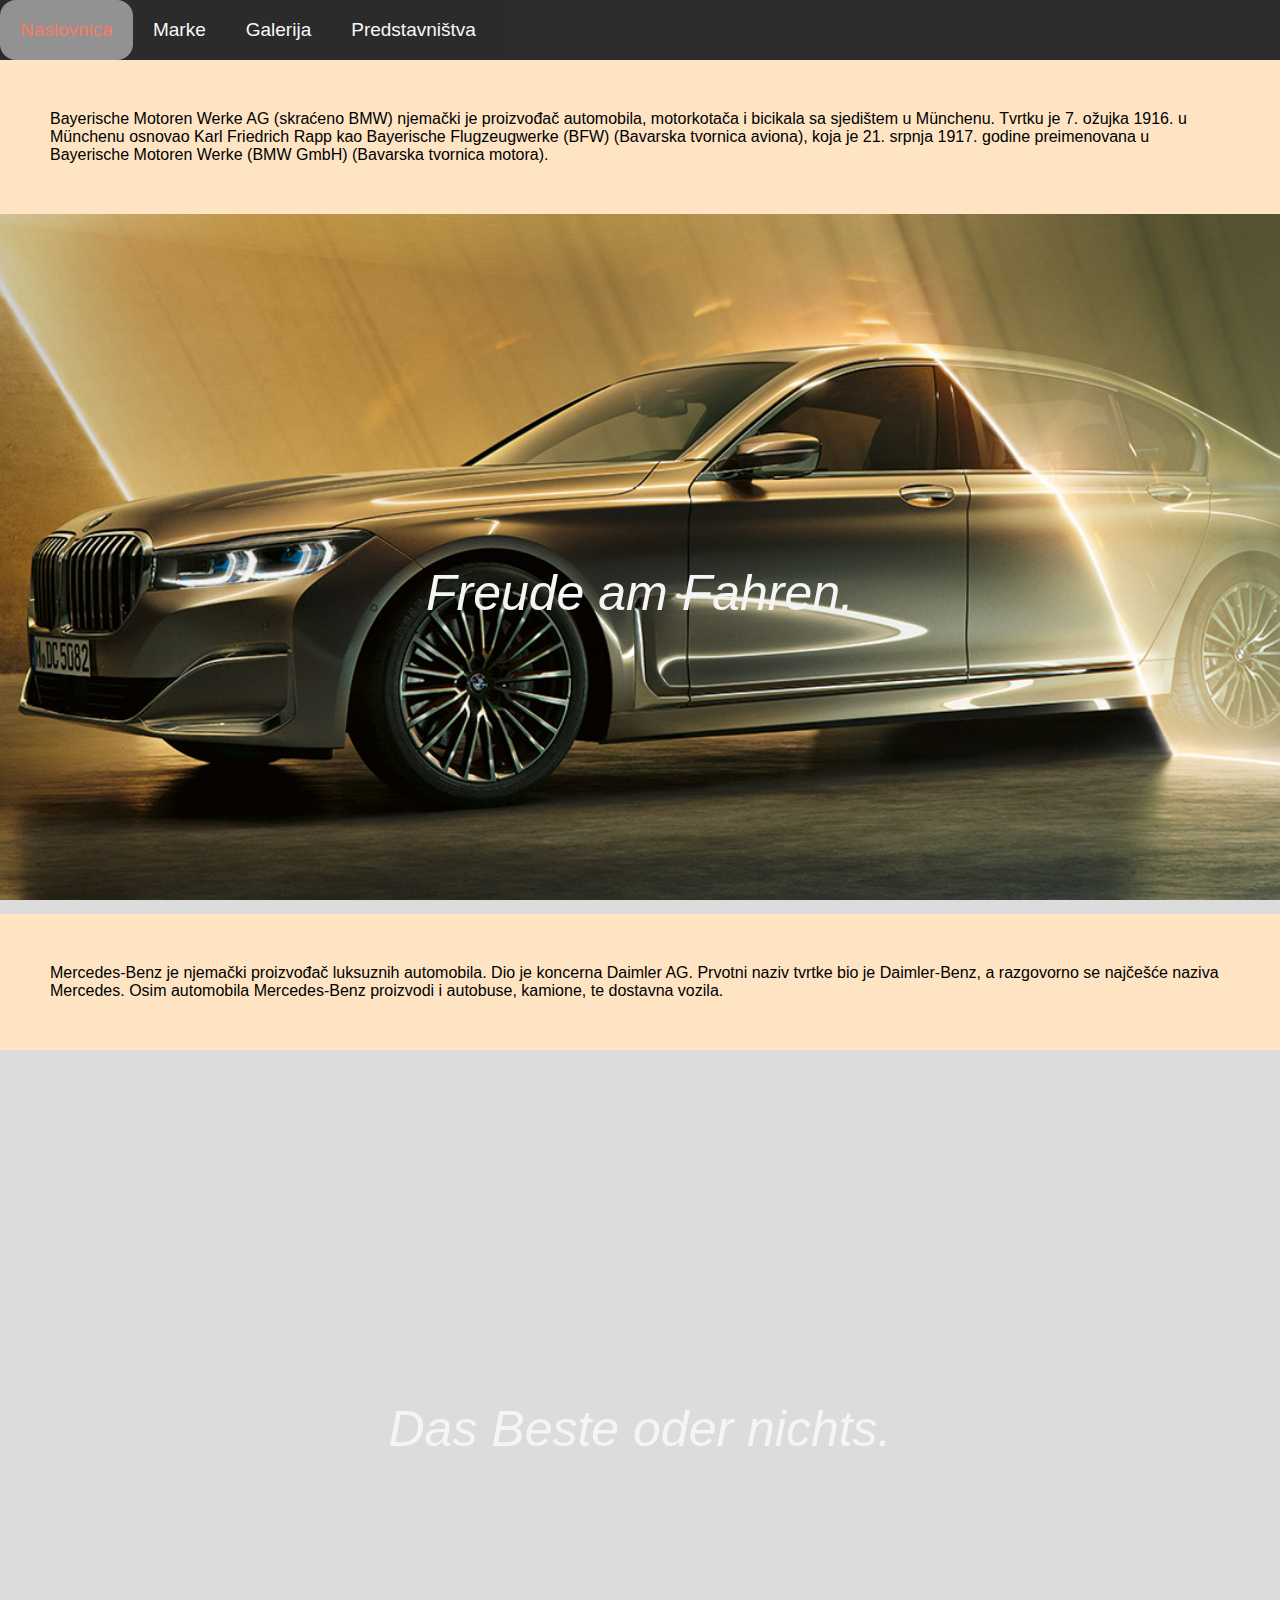
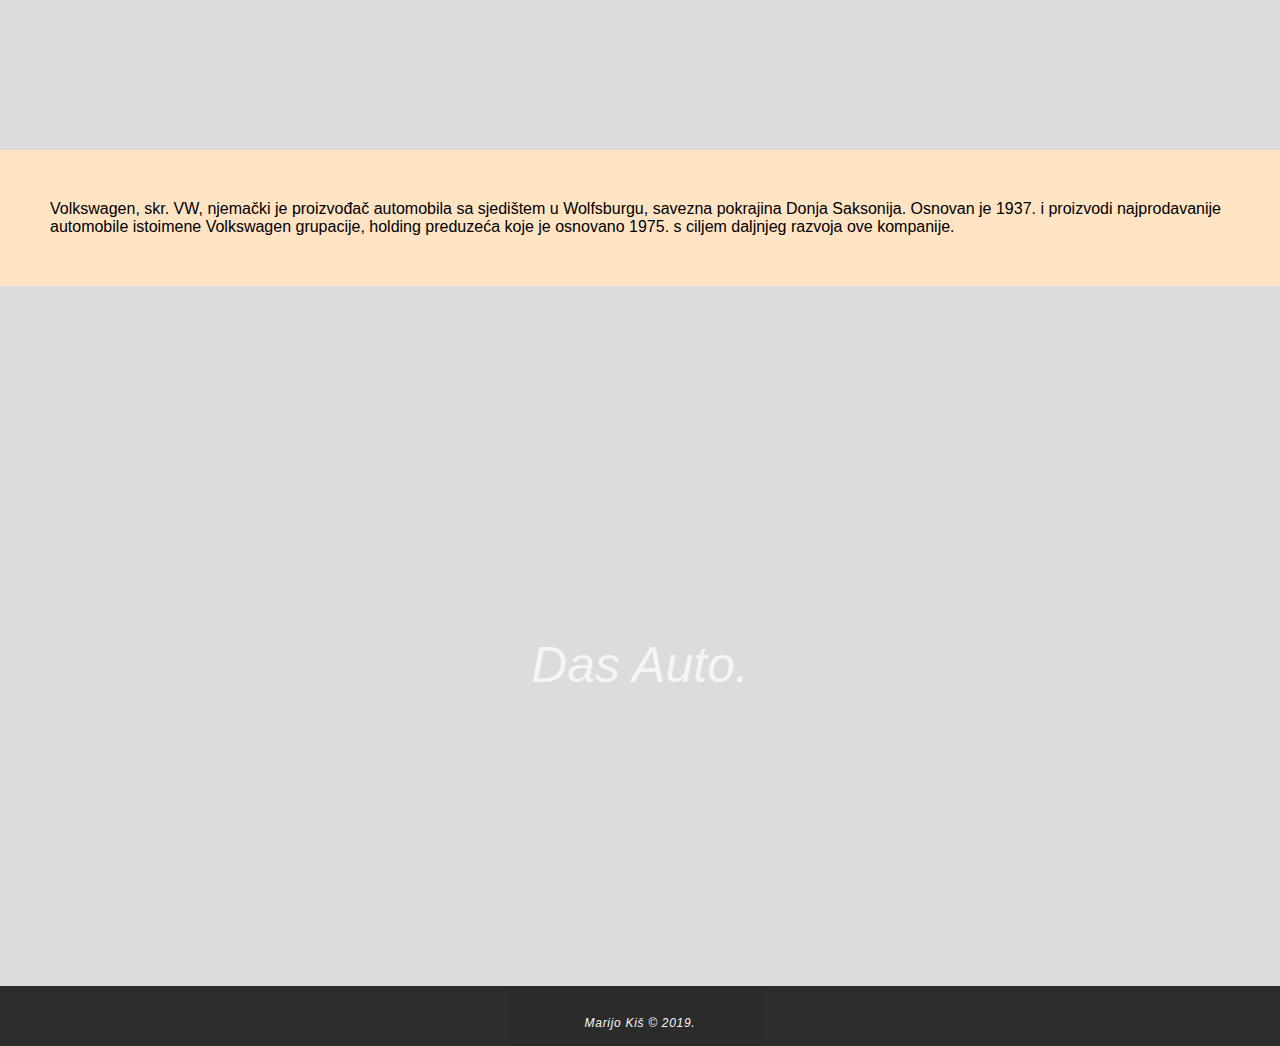
<file: index.html>
<!DOCTYPE html>
<html lang="en">

<head>
    <meta charset="UTF-8">
    <meta name="viewport" content="width=device-width, initial-scale=1.0">
    <meta http-equiv="X-UA-Compatible" content="ie=edge">
    <title>Deutsche Automobile</title>
    <link rel="stylesheet" href="styles/navbar.css">
    <link rel="stylesheet" href="styles/template.css">
    <link rel="stylesheet" href="styles/index.css">
</head>

<body>

    <nav>
        <ul>
            <li><a class="active">Naslovnica</a></li>
            <li><a href="marke.html">Marke</a>
                <ul>
                    <li><a href="bmw.html">BMW</a></li>
                    <li><a href="mercedesbenz.html">Mercedes-Benz</a></li>
                    <li><a href="volkswagen.html">Volkswagen</a></li>
                </ul>
            </li>
            <li><a href="galerija.html">Galerija</a></li>
            <li><a href="predstavnistva.html">Predstavništva</a>
                <ul>
                    <li><a href="osijek.html">Osijek</a></li>
                    <li><a href="zagreb.html">Zagreb</a></li>
                    <li><a href="rijeka.html">Rijeka</a></li>
                    <li><a href="split.html">Split</a></li>
                </ul>
            </li>
        </ul>
    </nav>

    <main>
        <p class="parallax_txt">
            Bayerische Motoren Werke AG (skraćeno BMW) njemački je proizvođač automobila, motorkotača i bicikala sa
            sjedištem u Münchenu. Tvrtku je 7. ožujka 1916. u Münchenu osnovao Karl Friedrich Rapp kao Bayerische
            Flugzeugwerke (BFW) (Bavarska tvornica aviona), koja je 21. srpnja 1917. godine preimenovana u Bayerische
            Motoren Werke (BMW GmbH) (Bavarska tvornica motora).
        </p>
        <div class="parallax_bmw">
            <p class="on_parallax_txt">Freude am Fahren.</p>
        </div>
        <p class="parallax_txt">
            Mercedes-Benz je njemački proizvođač luksuznih automobila. Dio je koncerna Daimler AG. Prvotni naziv tvrtke
            bio je Daimler-Benz, a razgovorno se najčešće naziva Mercedes. Osim automobila Mercedes-Benz proizvodi i
            autobuse, kamione, te dostavna vozila.
        </p>
        <div class="parallax_mb">
            <p class="on_parallax_txt">Das Beste oder nichts.</p>
        </div>
        <p class="parallax_txt">
            Volkswagen, skr. VW, njemački je proizvođač automobila sa sjedištem u
            Wolfsburgu, savezna pokrajina Donja Saksonija. Osnovan je 1937. i proizvodi najprodavanije automobile
            istoimene Volkswagen grupacije, holding preduzeća koje je osnovano 1975. s ciljem daljnjeg razvoja ove
            kompanije.
        </p>
        <div class="parallax_vw">
            <p class="on_parallax_txt">Das Auto.</p>
        </div>

    </main>

    <footer>
        <p class="footer_txt">Marijo Kiš © 2019.</p>
    </footer>

</body>

</html>
</file>
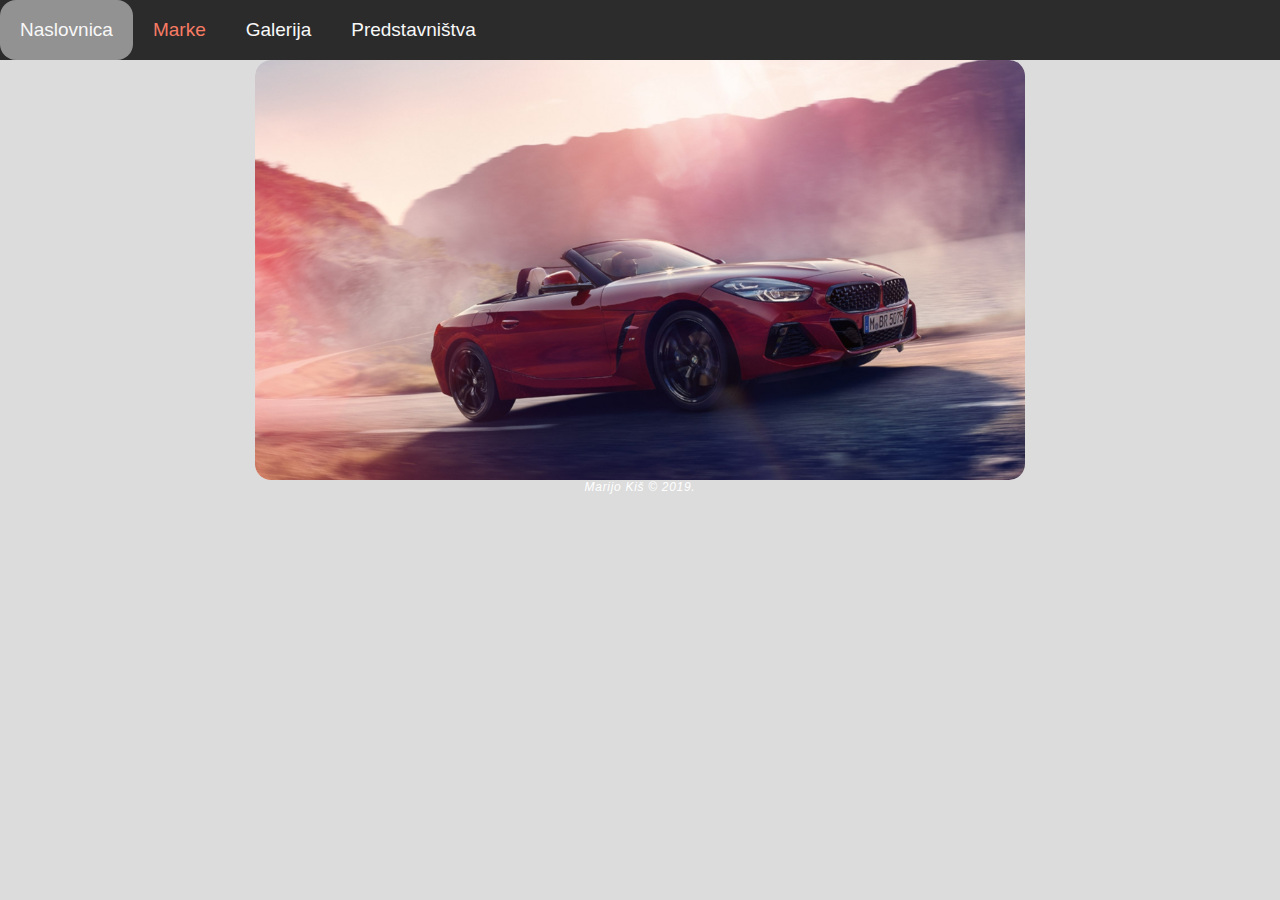
<file: bmw.html>
<!DOCTYPE html>
<html lang="en">

<head>
    <meta charset="UTF-8">
    <meta name="viewport" content="width=device-width, initial-scale=1.0">
    <meta http-equiv="X-UA-Compatible" content="ie=edge">
    <title>Deutsche Automobile</title>
    <link rel="stylesheet" href="styles/navbar.css">
    <link rel="stylesheet" href="styles/template.css">
    <link rel="stylesheet" href="styles/slideshow.css">
    <link rel="stylesheet" href="styles/bmv.css">
</head>

<body>

    <nav>
        <ul>
            <li><a href="index.html">Naslovnica</a></li>
            <li><a class="active" href="marke.html">Marke</a>
                <ul>
                    <li><a>BMW</a></li>
                    <li><a href="mercedesbenz.html">Mercedes-Benz</a></li>
                    <li><a href="volkswagen.html">Volkswagen</a></li>
                </ul>
            </li>
            <li><a href="galerija.html">Galerija</a></li>
            <li><a href="predstavnistva.html">Predstavništva</a>
                <ul>
                    <li><a href="osijek.html">Osijek</a></li>
                    <li><a href="zagreb.html">Zagreb</a></li>
                    <li><a href="rijeka.html">Rijeka</a></li>
                    <li><a href="split.html">Split</a></li>
                </ul>
            </li>
        </ul>
    </nav>

    <main>
        <div class="slideshow-container" id="slideshow">
            <div class="mySlides" id="image1">
                <img src="images/bmw11.jpg">
            </div>
            <div class="mySlides" id="image2">
                <img src="images/bmw22.jpg">
            </div>
            <div class="mySlides" id="image3">
                <img src="images/bmw33.jpg">
            </div>
        </div>
    </main>

    <footer>
        <p class="footer_txt">Marijo Kiš © 2019.</p>
    </footer>

    <script src="scripts/slideshow.js"></script>
</body>

</html>
</file>
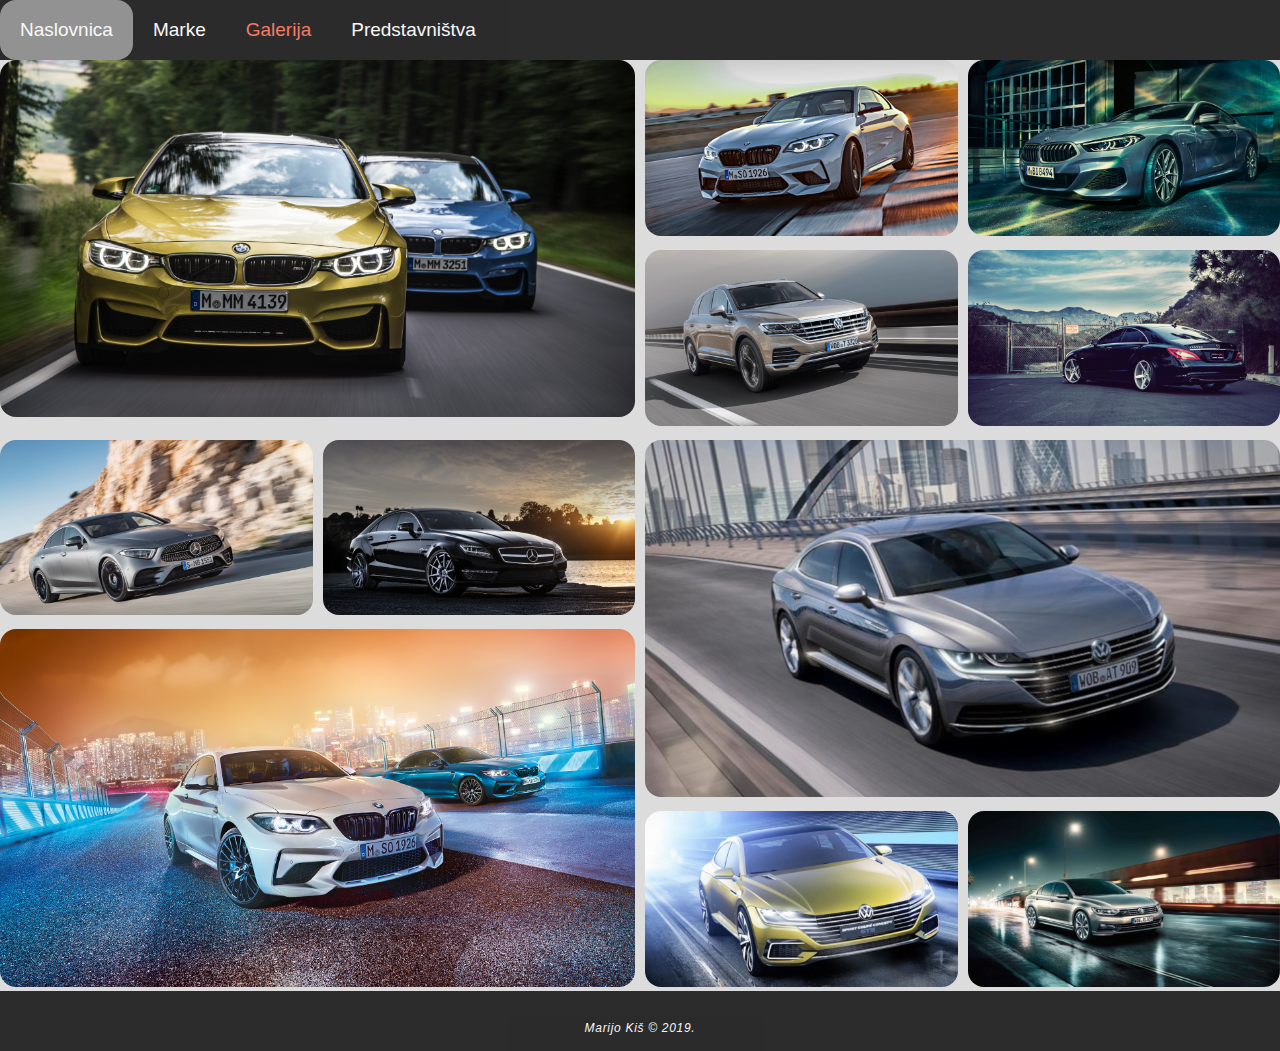
<file: galerija.html>
<!DOCTYPE html>
<html lang="en">

<head>
    <meta charset="UTF-8">
    <meta name="viewport" content="width=device-width, initial-scale=1.0">
    <meta http-equiv="X-UA-Compatible" content="ie=edge">
    <title>Deutsche Automobile</title>
    <link rel="stylesheet" href="styles/navbar.css">
    <link rel="stylesheet" href="styles/template.css">
    <link rel="stylesheet" href="styles/galerija.css">
</head>

<body>

    <nav>
        <ul>
            <li><a href="index.html">Naslovnica</a></li>
            <li><a href="marke.html">Marke</a>
                <ul>
                    <li><a href="bmw.html">BMW</a></li>
                    <li><a href="mercedesbenz.html">Mercedes-Benz</a></li>
                    <li><a href="volkswagen.html">Volkswagen</a></li>
                </ul>
            </li>
            <li><a class="active">Galerija</a></li>
            <li><a href="predstavnistva.html">Predstavništva</a>
                <ul>
                    <li><a href="osijek.html">Osijek</a></li>
                    <li><a href="zagreb.html">Zagreb</a></li>
                    <li><a href="rijeka.html">Rijeka</a></li>
                    <li><a href="split.html">Split</a></li>
                </ul>
            </li>
        </ul>
    </nav>

    <main>
        <div class="grid-container">
            <div class="grid-box1"><img src="images/grid01.jpg"></div>
            <div class="grid-box2"><img src="images/grid02.jpg"></div>
            <div class="grid-box3"><img src="images/grid03.jpg"></div>
            <div class="grid-box4"><img src="images/grid04.jpg"></div>
            <div class="grid-box5"><img src="images/grid05.jpg"></div>
            <div class="grid-box6"><img src="images/grid06.jpg"></div>
            <div class="grid-box7"><img src="images/grid07.jpg"></div>
            <div class="grid-box8"><img src="images/grid08.jpg"></div>
            <div class="grid-box9"><img src="images/grid09.jpg"></div>
            <div class="grid-box10"><img src="images/grid010.jpg"></div>
            <div class="grid-box11"><img src="images/grid011.jpg"></div>
        </div>
    </main>

    <footer>
        <p class="footer_txt">Marijo Kiš © 2019.</p>
    </footer>

</body>

</html>
</file>
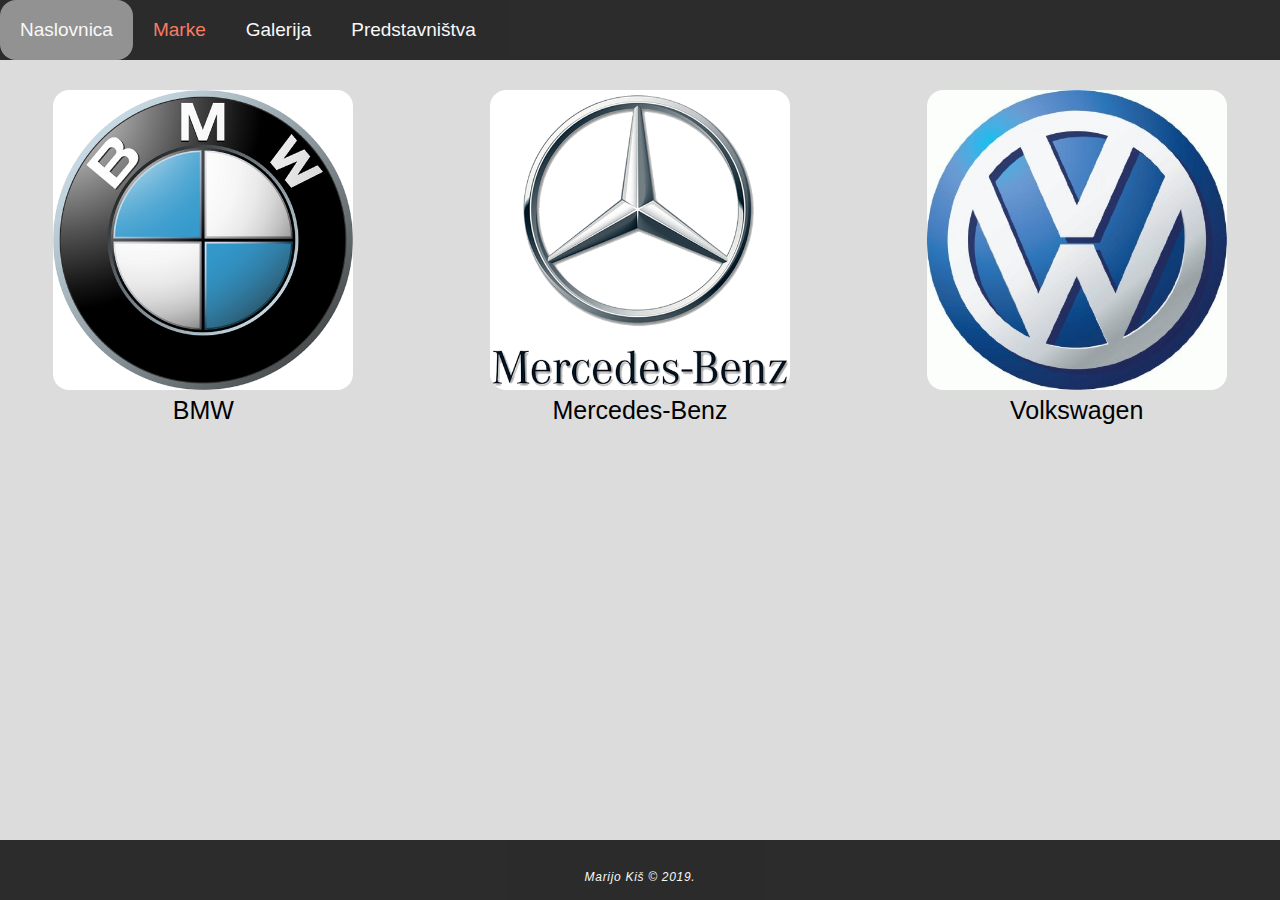
<file: marke.html>
<!DOCTYPE html>
<html lang="en">

<head>
    <meta charset="UTF-8">
    <meta name="viewport" content="width=device-width, initial-scale=1.0">
    <meta http-equiv="X-UA-Compatible" content="ie=edge">
    <title>Deutsche Automobile</title>
    <link rel="stylesheet" href="styles/navbar.css">
    <link rel="stylesheet" href="styles/template.css">
    <link rel="stylesheet" href="styles/marke.css">
</head>

<body>

    <nav>
        <ul>
            <li><a href="index.html">Naslovnica</a></li>
            <li><a class="active">Marke</a>
                <ul>
                    <li><a href="bmw.html">BMW</a></li>
                    <li><a href="mercedesbenz.html">Mercedes-Benz</a></li>
                    <li><a href="volkswagen.html">Volkswagen</a></li>
                </ul>
            </li>
            <li><a href="galerija.html">Galerija</a></li>
            <li><a href="predstavnistva.html">Predstavništva</a>
                <ul>
                    <li><a href="osijek.html">Osijek</a></li>
                    <li><a href="zagreb.html">Zagreb</a></li>
                    <li><a href="rijeka.html">Rijeka</a></li>
                    <li><a href="split.html">Split</a></li>
                </ul>
            </li>
        </ul>
    </nav>

    <main>
        <div class="mark1">
            <a href="bmw.html"><img src="images/bwm_logo.png" alt="BMW logo"></a>
            <p>BMW</p>
        </div>
        <div class="mark2">
            <a href="mercedesbenz.html"><img src="images/Mercedes_Benz_logo.png" alt="Mercedes Benz logo"></a>
            <p>Mercedes-Benz</p>
        </div>
        <div class="mark3">
            <a href="volkswagen.html"><img src="images/volkswagen_logo.jpg" alt="Volkswagen logo"></a>
            <p>Volkswagen</p>
        </div>
    </main>

    <footer>
        <p class="footer_txt">Marijo Kiš © 2019.</p>
    </footer>

</body>

</html>
</file>
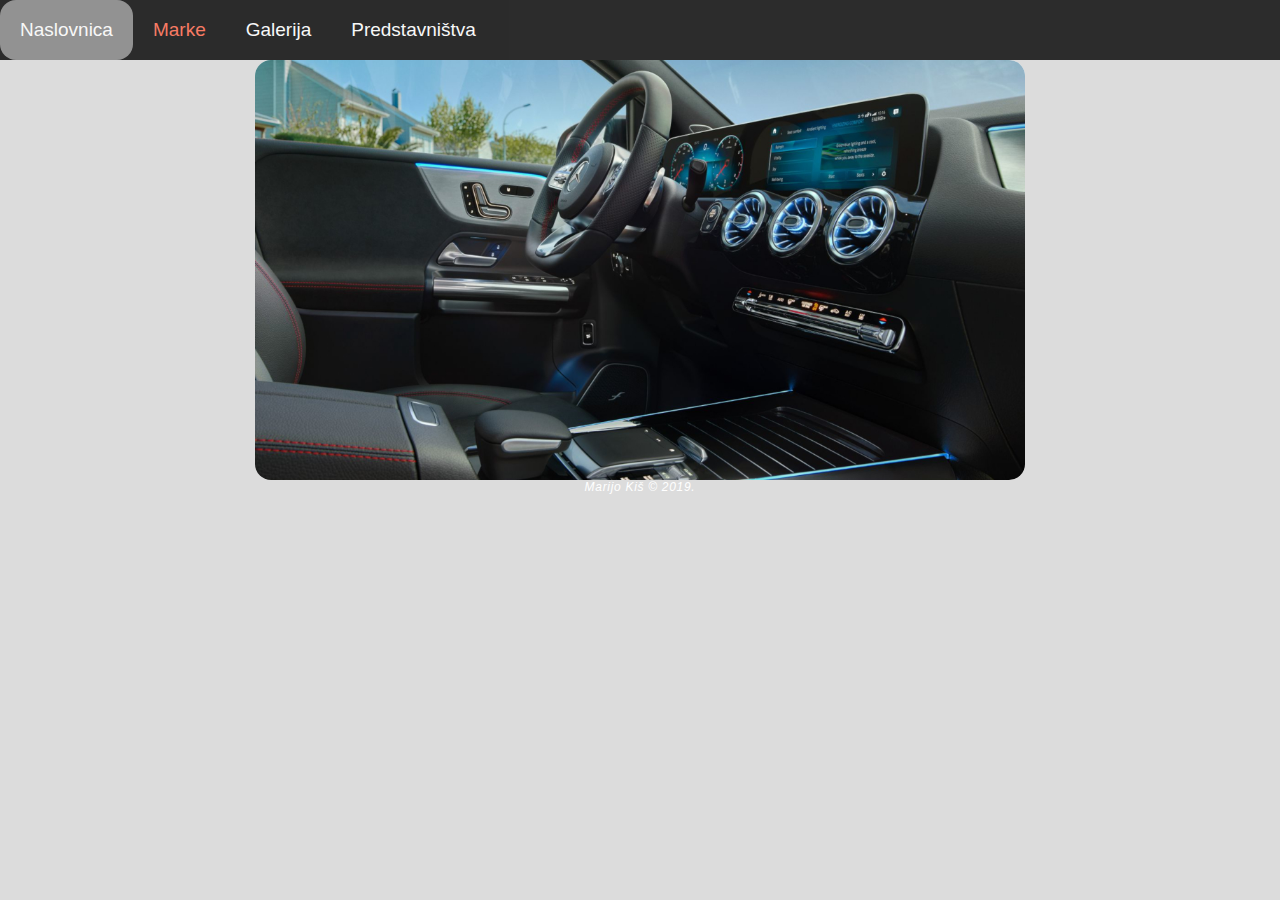
<file: mercedesbenz.html>
<!DOCTYPE html>
<html lang="en">

<head>
    <meta charset="UTF-8">
    <meta name="viewport" content="width=device-width, initial-scale=1.0">
    <meta http-equiv="X-UA-Compatible" content="ie=edge">
    <title>Deutsche Automobile</title>
    <link rel="stylesheet" href="styles/navbar.css">
    <link rel="stylesheet" href="styles/template.css">
    <link rel="stylesheet" href="styles/slideshow.css">
    <link rel="stylesheet" href="styles/bmv.css">
</head>

<body>

    <nav>
        <ul>
            <li><a href="index.html">Naslovnica</a></li>
            <li><a class="active" href="marke.html">Marke</a>
                <ul>
                    <li><a href="bmw.html">BMW</a></li>
                    <li><a>Mercedes-Benz</a></li>
                    <li><a href="volkswagen.html">Volkswagen</a></li>
                </ul>
            </li>
            <li><a href="galerija.html">Galerija</a></li>
            <li><a href="predstavnistva.html">Predstavništva</a>
                <ul>
                    <li><a href="osijek.html">Osijek</a></li>
                    <li><a href="zagreb.html">Zagreb</a></li>
                    <li><a href="rijeka.html">Rijeka</a></li>
                    <li><a href="split.html">Split</a></li>
                </ul>
            </li>
        </ul>
    </nav>

    <main>
        <div class="slideshow-container" id="slideshow">
            <div class="mySlides" id="image1">
                <img src="images/mercedes11.jpeg">
            </div>
            <div class="mySlides" id="image2">
                <img src="images/mercedes22.jpeg">
            </div>
            <div class="mySlides" id="image3">
                <img src="images/mercedes33.jpeg">
            </div>
        </div>
    </main>

    <footer>
        <p class="footer_txt">Marijo Kiš © 2019.</p>
    </footer>

    <script src="scripts/slideshow.js"></script>
</body>

</html>
</file>
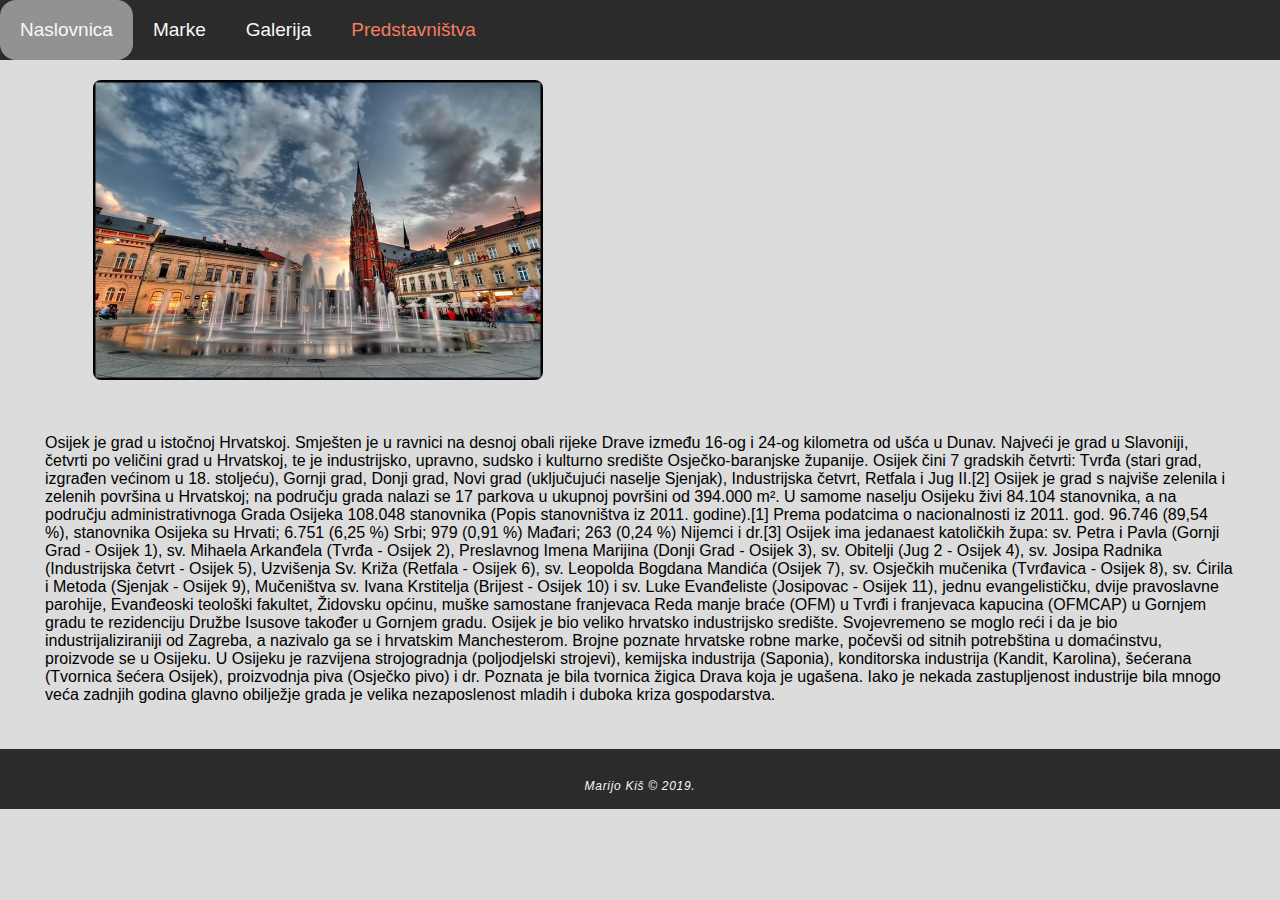
<file: osijek.html>
<!DOCTYPE html>
<html lang="en">

<head>
    <meta charset="UTF-8">
    <meta name="viewport" content="width=device-width, initial-scale=1.0">
    <meta http-equiv="X-UA-Compatible" content="ie=edge">
    <title>Deutsche Automobile</title>
    <link rel="stylesheet" href="styles/navbar.css">
    <link rel="stylesheet" href="styles/template.css">
    <link rel="stylesheet" href="styles/gradovi.css">
</head>

<body>

    <nav>
        <ul>
            <li><a href="index.html">Naslovnica</a></li>
            <li><a href="marke.html">Marke</a>
                <ul>
                    <li><a href="bmw.html">BMW</a></li>
                    <li><a href="mercedesbenz.html">Mercedes-Benz</a></li>
                    <li><a href="volkswagen.html">Volkswagen</a></li>
                </ul>
            </li>
            <li><a href="galerija.html">Galerija</a></li>
            <li><a class="active" href="predstavnistva.html">Predstavništva</a>
                <ul>
                    <li><a>Osijek</a></li>
                    <li><a href="zagreb.html">Zagreb</a></li>
                    <li><a href="rijeka.html">Rijeka</a></li>
                    <li><a href="split.html">Split</a></li>
                </ul>
            </li>
        </ul>
    </nav>

    <main>
        <div class="citypic">
            <img src="images/osijek1.jpg" alt="Osijek">
        </div>
        <div class="karta">
            <iframe
                src="https://www.google.com/maps/embed?pb=!1m18!1m12!1m3!1d89414.19556406629!2d18.61881846674965!3d45.546430623096356!2m3!1f0!2f0!3f0!3m2!1i1024!2i768!4f13.1!3m3!1m2!1s0x475ce7a869728075%3A0x5b8c725621a41195!2sOsijek!5e0!3m2!1shr!2shr!4v1553178869099"
                width="400" height="300" frameborder="0" style="border:0" allowfullscreen></iframe>
        </div>
        <div class="about">
            <p>
                Osijek je grad u istočnoj Hrvatskoj. Smješten je u ravnici na desnoj obali rijeke Drave između 16-og i
                24-og kilometra od ušća u Dunav.

                Najveći je grad u Slavoniji, četvrti po veličini grad u Hrvatskoj, te je industrijsko, upravno, sudsko i
                kulturno središte Osječko-baranjske županije.

                Osijek čini 7 gradskih četvrti: Tvrđa (stari grad, izgrađen većinom u 18. stoljeću), Gornji grad, Donji
                grad, Novi grad (uključujući naselje Sjenjak), Industrijska četvrt, Retfala i Jug II.[2]

                Osijek je grad s najviše zelenila i zelenih površina u Hrvatskoj; na području grada nalazi se 17 parkova
                u ukupnoj površini od 394.000 m².
                U samome naselju Osijeku živi 84.104 stanovnika, a na području administrativnoga Grada Osijeka 108.048
                stanovnika (Popis stanovništva iz 2011. godine).[1]

                Prema podatcima o nacionalnosti iz 2011. god. 96.746 (89,54 %), stanovnika Osijeka su Hrvati; 6.751
                (6,25 %) Srbi; 979 (0,91 %) Mađari; 263 (0,24 %) Nijemci i dr.[3]

                Osijek ima jedanaest katoličkih župa: sv. Petra i Pavla (Gornji Grad - Osijek 1), sv. Mihaela Arkanđela
                (Tvrđa - Osijek 2), Preslavnog Imena Marijina (Donji Grad - Osijek 3), sv. Obitelji (Jug 2 - Osijek 4),
                sv. Josipa Radnika (Industrijska četvrt - Osijek 5), Uzvišenja Sv. Križa (Retfala - Osijek 6), sv.
                Leopolda Bogdana Mandića (Osijek 7), sv. Osječkih mučenika (Tvrđavica - Osijek 8), sv. Ćirila i Metoda
                (Sjenjak - Osijek 9), Mučeništva sv. Ivana Krstitelja (Brijest - Osijek 10) i sv. Luke Evanđeliste
                (Josipovac - Osijek 11), jednu evangelističku, dvije pravoslavne parohije, Evanđeoski teološki fakultet,
                Židovsku općinu, muške samostane franjevaca Reda manje braće (OFM) u Tvrđi i franjevaca kapucina
                (OFMCAP) u Gornjem gradu te rezidenciju Družbe Isusove također u Gornjem gradu.
                Osijek je bio veliko hrvatsko industrijsko središte. Svojevremeno se moglo reći i da je bio
                industrijaliziraniji od Zagreba, a nazivalo ga se i hrvatskim Manchesterom. Brojne poznate hrvatske
                robne marke, počevši od sitnih potrebština u domaćinstvu, proizvode se u Osijeku.

                U Osijeku je razvijena strojogradnja (poljodjelski strojevi), kemijska industrija (Saponia), konditorska
                industrija (Kandit, Karolina), šećerana (Tvornica šećera Osijek), proizvodnja piva (Osječko pivo) i dr.
                Poznata je bila tvornica žigica Drava koja je ugašena. Iako je nekada zastupljenost industrije bila
                mnogo veća zadnjih godina glavno obilježje grada je velika nezaposlenost mladih i duboka kriza
                gospodarstva.
            </p>
        </div>
    </main>

    <footer>
        <p class="footer_txt">Marijo Kiš © 2019.</p>
    </footer>

</body>

</html>
</file>
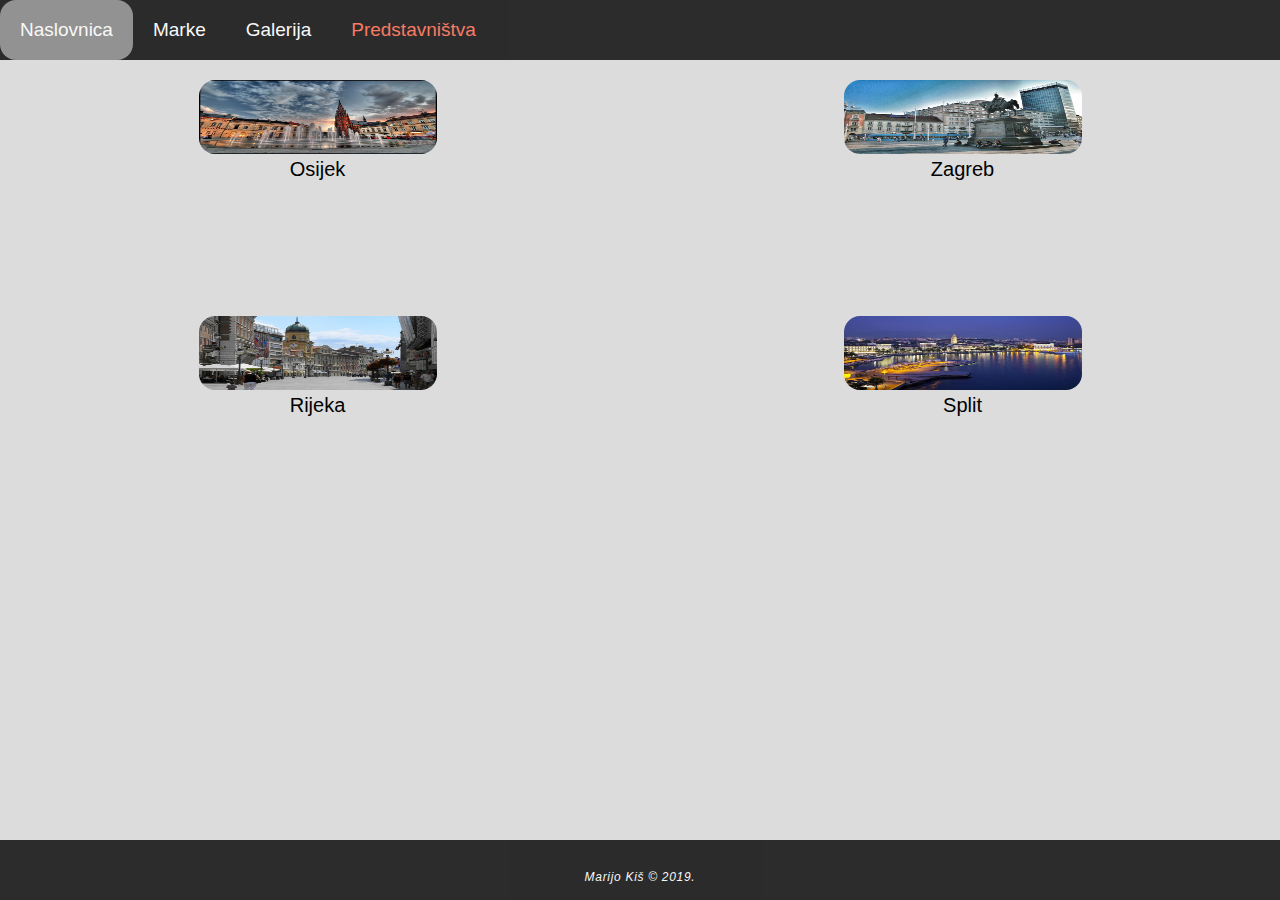
<file: predstavnistva.html>
<!DOCTYPE html>
<html lang="en">

<head>
    <meta charset="UTF-8">
    <meta name="viewport" content="width=device-width, initial-scale=1.0">
    <meta http-equiv="X-UA-Compatible" content="ie=edge">
    <title>Deutsche Automobile</title>
    <link rel="stylesheet" href="styles/navbar.css">
    <link rel="stylesheet" href="styles/template.css">
    <link rel="stylesheet" href="styles/predstavnistva.css">
</head>

<body>

    <nav>
        <ul>
            <li><a href="index.html">Naslovnica</a></li>
            <li><a href="marke.html">Marke</a>
                <ul>
                    <li><a href="bmw.html">BMW</a></li>
                    <li><a href="mercedesbenz.html">Mercedes-Benz</a></li>
                    <li><a href="volkswagen.html">Volkswagen</a></li>
                </ul>
            </li>
            <li><a href="galerija.html">Galerija</a></li>
            <li><a class="active">Predstavništva</a>
                <ul>
                    <li><a href="osijek.html">Osijek</a></li>
                    <li><a href="zagreb.html">Zagreb</a></li>
                    <li><a href="rijeka.html">Rijeka</a></li>
                    <li><a href="split.html">Split</a></li>
                </ul>
            </li>
        </ul>
    </nav>

    <main>
        <div class="container">
            <div class="divosijek">
                <a href="osijek.html"><img src="images/osijek1.jpg" alt="Osijek"></a>
                <p>Osijek</p>
            </div>
            <div class="divzagreb">
                <a href="zagreb.html"><img src="images/zagreb1.jpg" alt="Zagreb"></a>
                <p>Zagreb</p>
            </div>
            <div class="divrijeka">
                <a href="rijeka.html"><img src="images/rijeka1.jpg" alt="Rijeka"></a>
                <p>Rijeka</p>
            </div>
            <div class="divsplit">
                <a href="split.html"><img src="images/split1.jpg" alt="Split"></a>
                <p>Split</p>
            </div>
        </div>
    </main>

    <footer>
        <p class="footer_txt">Marijo Kiš © 2019.</p>
    </footer>

</body>

</html>
</file>
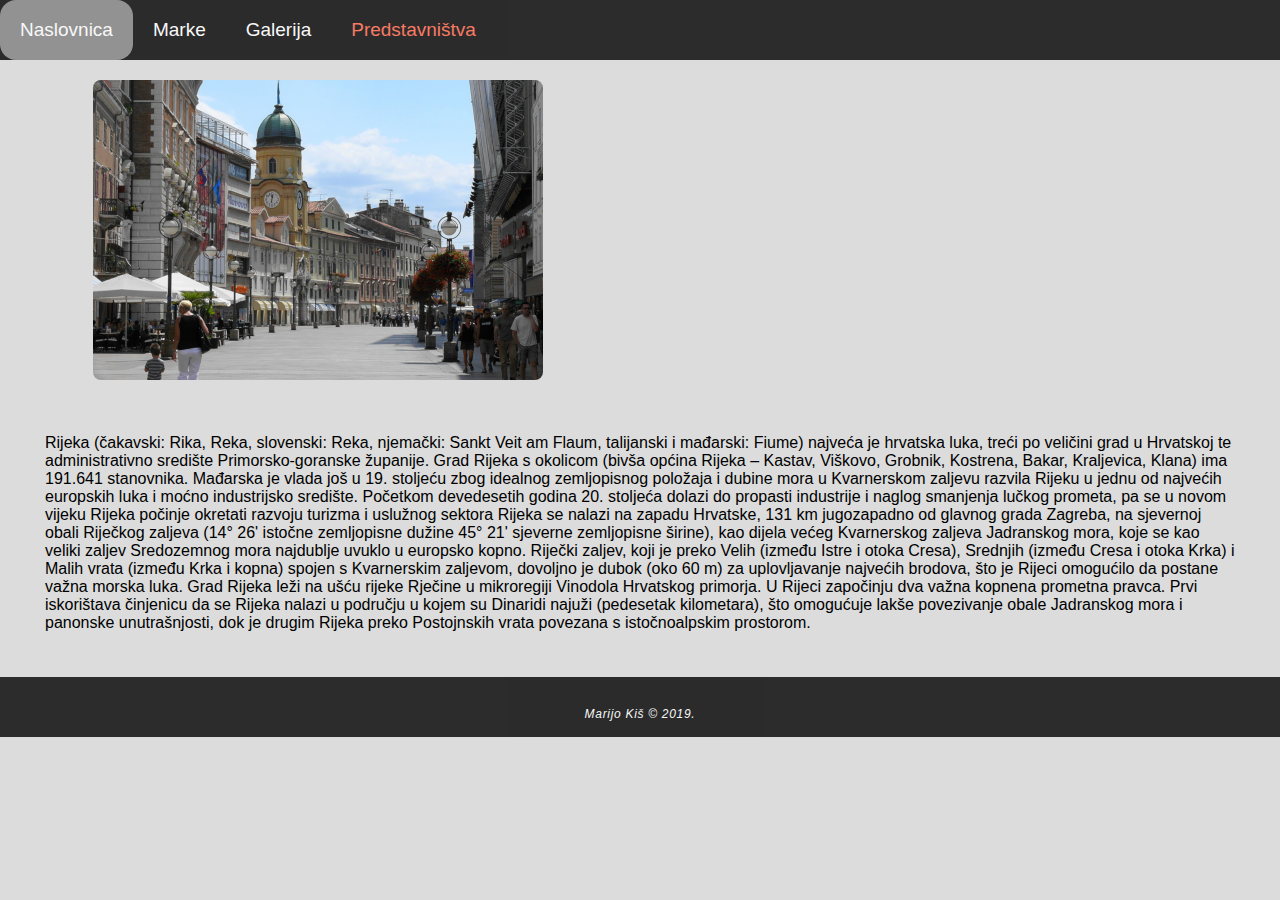
<file: rijeka.html>
<!DOCTYPE html>
<html lang="en">

<head>
    <meta charset="UTF-8">
    <meta name="viewport" content="width=device-width, initial-scale=1.0">
    <meta http-equiv="X-UA-Compatible" content="ie=edge">
    <title>Deutsche Automobile</title>
    <link rel="stylesheet" href="styles/navbar.css">
    <link rel="stylesheet" href="styles/template.css">
    <link rel="stylesheet" href="styles/gradovi.css">
</head>

<body>

    <nav>
        <ul>
            <li><a href="index.html">Naslovnica</a></li>
            <li><a href="marke.html">Marke</a>
                <ul>
                    <li><a href="bmw.html">BMW</a></li>
                    <li><a href="mercedesbenz.html">Mercedes-Benz</a></li>
                    <li><a href="volkswagen.html">Volkswagen</a></li>
                </ul>
            </li>
            <li><a href="galerija.html">Galerija</a></li>
            <li><a class="active" href="predstavnistva.html">Predstavništva</a>
                <ul>
                    <li><a href="osijek.html">Osijek</a></li>
                    <li><a href="zagreb.html">Zagreb</a></li>
                    <li><a>Rijeka</a></li>
                    <li><a href="split.html">Split</a></li>
                </ul>
            </li>
        </ul>
    </nav>

    <main>
        <div class="citypic">
            <img src="images/rijeka1.jpg" alt="Rijeka">
        </div>
        <div class="karta">
            <iframe
                src="https://www.google.com/maps/embed?pb=!1m18!1m12!1m3!1d89729.74860944893!2d14.356773608605204!3d45.34770919507363!2m3!1f0!2f0!3f0!3m2!1i1024!2i768!4f13.1!3m3!1m2!1s0x4764a12517aabe2d%3A0x373c6f383dcbb670!2sRijeka!5e0!3m2!1shr!2shr!4v1553180156323"
                width="400" height="300" frameborder="0" style="border:0" allowfullscreen></iframe>
        </div>
        <div class="about">
            <p>
                Rijeka (čakavski: Rika, Reka, slovenski: Reka, njemački: Sankt Veit am Flaum, talijanski i mađarski:
                Fiume) najveća je hrvatska luka, treći po veličini grad u Hrvatskoj te administrativno središte
                Primorsko-goranske županije. Grad Rijeka s okolicom (bivša općina Rijeka – Kastav, Viškovo, Grobnik,
                Kostrena, Bakar, Kraljevica, Klana) ima 191.641 stanovnika. Mađarska je vlada još u 19. stoljeću zbog
                idealnog zemljopisnog položaja i dubine mora u Kvarnerskom zaljevu razvila Rijeku u jednu od najvećih
                europskih luka i moćno industrijsko središte. Početkom devedesetih godina 20. stoljeća dolazi do
                propasti industrije i naglog smanjenja lučkog prometa, pa se u novom vijeku Rijeka počinje okretati
                razvoju turizma i uslužnog sektora
                Rijeka se nalazi na zapadu Hrvatske, 131 km jugozapadno od glavnog grada Zagreba, na sjevernoj obali
                Riječkog zaljeva (14° 26' istočne zemljopisne dužine 45° 21' sjeverne zemljopisne širine), kao dijela
                većeg Kvarnerskog zaljeva Jadranskog mora, koje se kao veliki zaljev Sredozemnog mora najdublje uvuklo u
                europsko kopno. Riječki zaljev, koji je preko Velih (između Istre i otoka Cresa), Srednjih (između Cresa
                i otoka Krka) i Malih vrata (između Krka i kopna) spojen s Kvarnerskim zaljevom, dovoljno je dubok (oko
                60 m) za uplovljavanje najvećih brodova, što je Rijeci omogućilo da postane važna morska luka. Grad
                Rijeka leži na ušću rijeke Rječine u mikroregiji Vinodola Hrvatskog primorja. U Rijeci započinju dva
                važna kopnena prometna pravca. Prvi iskorištava činjenicu da se Rijeka nalazi u području u kojem su
                Dinaridi najuži (pedesetak kilometara), što omogućuje lakše povezivanje obale Jadranskog mora i panonske
                unutrašnjosti, dok je drugim Rijeka preko Postojnskih vrata povezana s istočnoalpskim prostorom.
            </p>
        </div>
    </main>


    <footer>
        <p class="footer_txt">Marijo Kiš © 2019.</p>
    </footer>

</body>

</html>
</file>
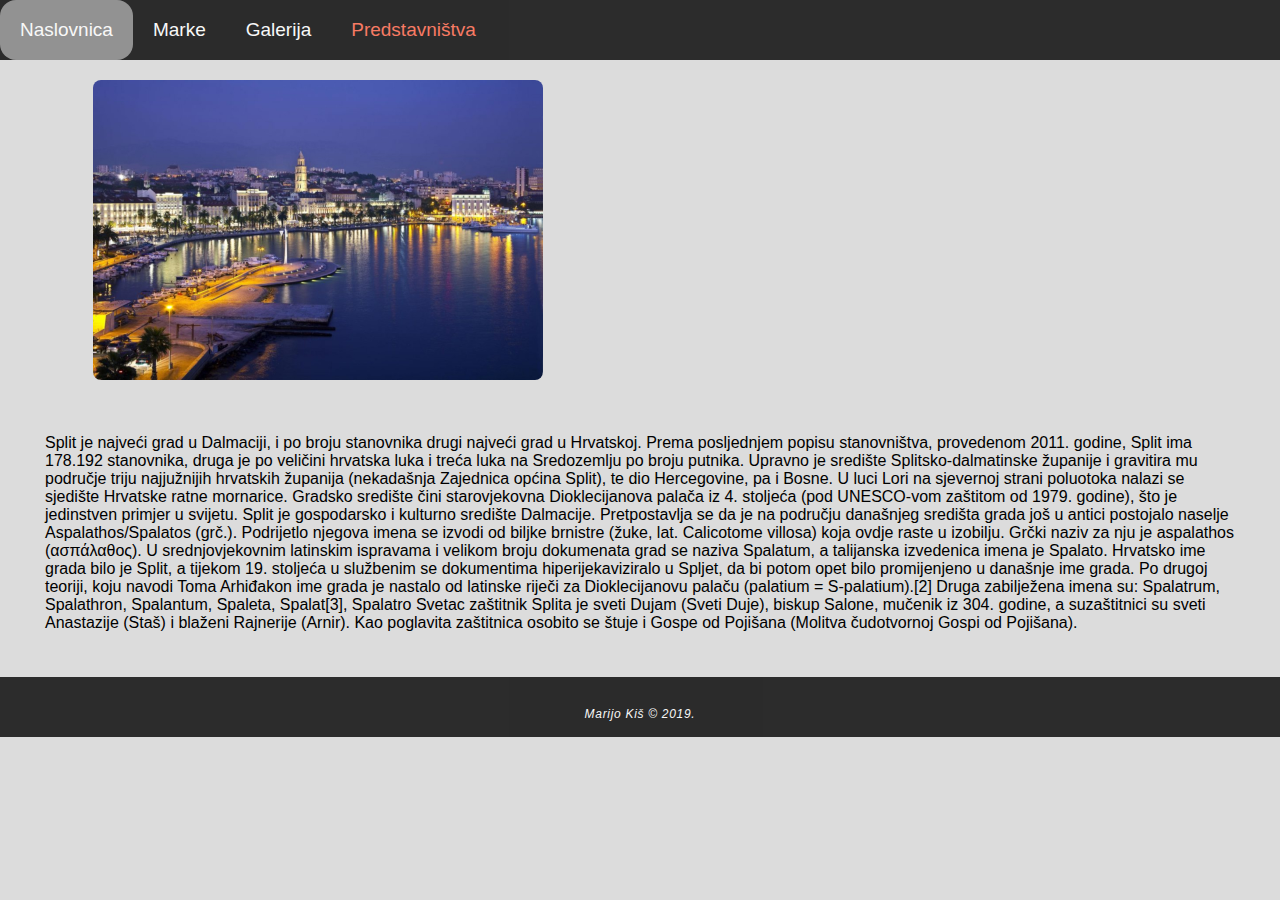
<file: split.html>
<!DOCTYPE html>
<html lang="en">

<head>
    <meta charset="UTF-8">
    <meta name="viewport" content="width=device-width, initial-scale=1.0">
    <meta http-equiv="X-UA-Compatible" content="ie=edge">
    <title>Deutsche Automobile</title>
    <link rel="stylesheet" href="styles/navbar.css">
    <link rel="stylesheet" href="styles/template.css">
    <link rel="stylesheet" href="styles/gradovi.css">
</head>

<body>

    <nav>
        <ul>
            <li><a href="index.html">Naslovnica</a></li>
            <li><a href="marke.html">Marke</a>
                <ul>
                    <li><a href="bmw.html">BMW</a></li>
                    <li><a href="mercedesbenz.html">Mercedes-Benz</a></li>
                    <li><a href="volkswagen.html">Volkswagen</a></li>
                </ul>
            </li>
            <li><a href="galerija.html">Galerija</a></li>
            <li><a class="active" href="predstavnistva.html">Predstavništva</a>
                <ul>
                    <li><a href="osijek.html">Osijek</a></li>
                    <li><a href="zagreb.html">Zagreb</a></li>
                    <li><a href="rijeka.html">Rijeka</a></li>
                    <li><a>Split</a></li>
                </ul>
            </li>
        </ul>
    </nav>

    <main>
        <div class="citypic">
            <img src="images/split1.jpg" alt="Split">
        </div>
        <div class="karta">
            <iframe
                src="https://www.google.com/maps/embed?pb=!1m18!1m12!1m3!1d46293.48686078282!2d16.41406392240316!3d43.51604110013246!2m3!1f0!2f0!3f0!3m2!1i1024!2i768!4f13.1!3m3!1m2!1s0x13355dfc6bbcf517%3A0xa1798ff631b49f98!2s21000%2C+Split!5e0!3m2!1shr!2shr!4v1553180220234"
                width="400" height="300" frameborder="0" style="border:0" allowfullscreen></iframe>
        </div>
        <div class="about">
            <p>
                Split je najveći grad u Dalmaciji, i po broju stanovnika drugi najveći grad u Hrvatskoj.

                Prema posljednjem popisu stanovništva, provedenom 2011. godine, Split ima 178.192 stanovnika, druga je
                po veličini hrvatska luka i treća luka na Sredozemlju po broju putnika. Upravno je središte
                Splitsko-dalmatinske županije i gravitira mu područje triju najjužnijih hrvatskih županija (nekadašnja
                Zajednica općina Split), te dio Hercegovine, pa i Bosne. U luci Lori na sjevernoj strani poluotoka
                nalazi se sjedište Hrvatske ratne mornarice. Gradsko središte čini starovjekovna Dioklecijanova palača
                iz 4. stoljeća (pod UNESCO-vom zaštitom od 1979. godine), što je jedinstven primjer u svijetu.

                Split je gospodarsko i kulturno središte Dalmacije.
                Pretpostavlja se da je na području današnjeg središta grada još u antici postojalo naselje
                Aspalathos/Spalatos (grč.). Podrijetlo njegova imena se izvodi od biljke brnistre (žuke, lat. Calicotome
                villosa) koja ovdje raste u izobilju. Grčki naziv za nju je aspalathos (ασπάλαθος).

                U srednjovjekovnim latinskim ispravama i velikom broju dokumenata grad se naziva Spalatum, a talijanska
                izvedenica imena je Spalato. Hrvatsko ime grada bilo je Split, a tijekom 19. stoljeća u službenim se
                dokumentima hiperijekaviziralo u Spljet, da bi potom opet bilo promijenjeno u današnje ime grada.

                Po drugoj teoriji, koju navodi Toma Arhiđakon ime grada je nastalo od latinske riječi za Dioklecijanovu
                palaču (palatium = S-palatium).[2]

                Druga zabilježena imena su: Spalatrum, Spalathron, Spalantum, Spaleta, Spalat[3], Spalatro
                Svetac zaštitnik Splita je sveti Dujam (Sveti Duje), biskup Salone, mučenik iz 304. godine, a
                suzaštitnici su sveti Anastazije (Staš) i blaženi Rajnerije (Arnir). Kao poglavita zaštitnica osobito se
                štuje i Gospe od Pojišana (Molitva čudotvornoj Gospi od Pojišana).
            </p>
        </div>
    </main>

    <footer>
        <p class="footer_txt">Marijo Kiš © 2019.</p>
    </footer>

</body>

</html>
</file>
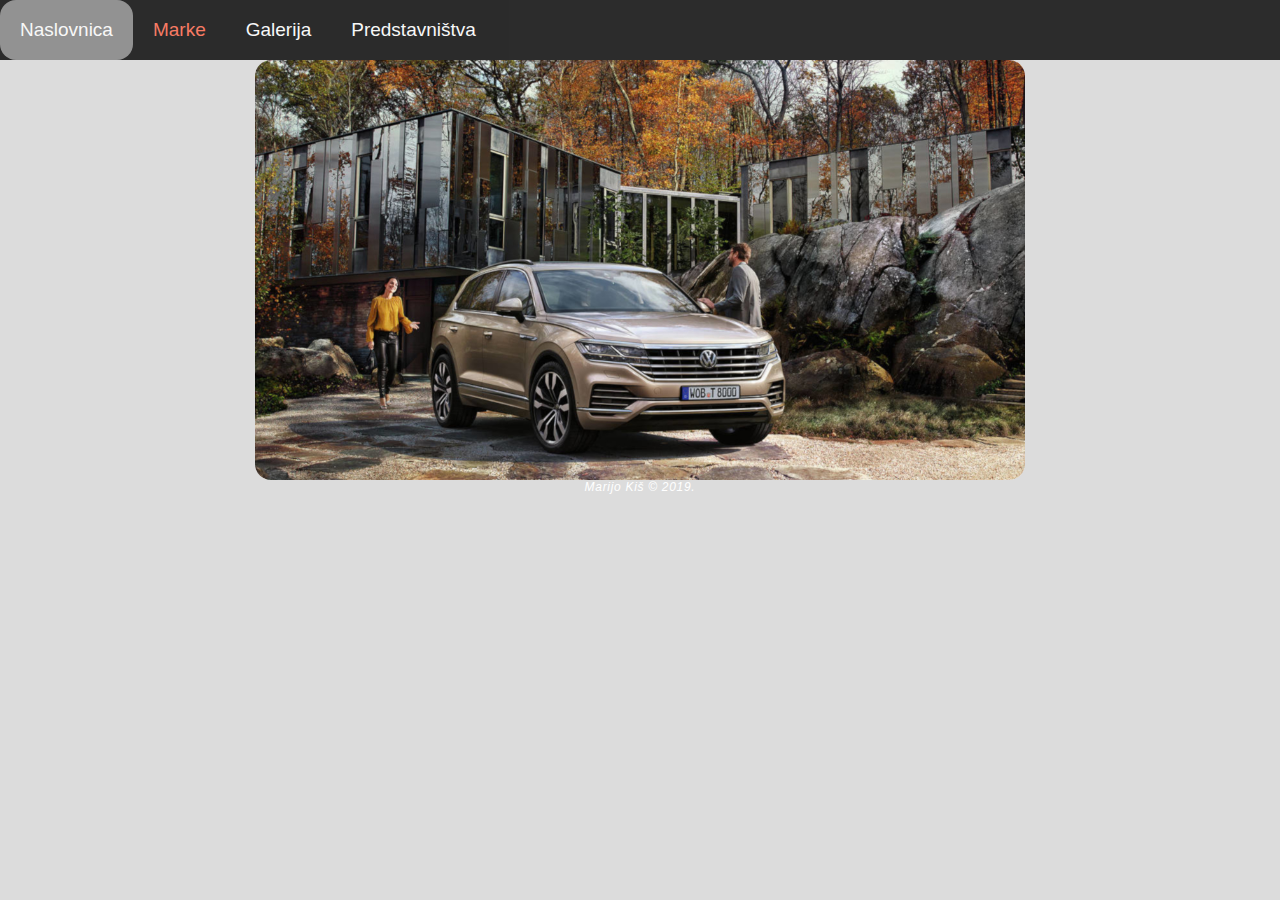
<file: volkswagen.html>
<!DOCTYPE html>
<html lang="en">

<head>
    <meta charset="UTF-8">
    <meta name="viewport" content="width=device-width, initial-scale=1.0">
    <meta http-equiv="X-UA-Compatible" content="ie=edge">
    <title>Deutsche Automobile</title>
    <link rel="stylesheet" href="styles/navbar.css">
    <link rel="stylesheet" href="styles/template.css">
    <link rel="stylesheet" href="styles/slideshow.css">
    <link rel="stylesheet" href="styles/bmv.css">
</head>

<body>

    <nav>
        <ul>
            <li><a href="index.html">Naslovnica</a></li>
            <li><a class="active" href="marke.html">Marke</a>
                <ul>
                    <li><a href="bmw.html">BMW</a></li>
                    <li><a href="mercedesbenz.html">Mercedes-Benz</a></li>
                    <li><a>Volkswagen</a></li>
                </ul>
            </li>
            <li><a href="galerija.html">Galerija</a></li>
            <li><a href="predstavnistva.html">Predstavništva</a>
                <ul>
                    <li><a href="osijek.html">Osijek</a></li>
                    <li><a href="zagreb.html">Zagreb</a></li>
                    <li><a href="rijeka.html">Rijeka</a></li>
                    <li><a href="split.html">Split</a></li>
                </ul>
            </li>
        </ul>
    </nav>

    <main>
        <div class="slideshow-container" id="slideshow">
            <div class="mySlides" id="image1">
                <img src="images/volkswagen11.jpg">
            </div>
            <div class="mySlides" id="image2">
                <img src="images/volkswagen22.jpg">
            </div>
            <div class="mySlides" id="image3">
                <img src="images/volkswagen33.jpg">
            </div>
        </div>
    </main>

    <footer>
        <p class="footer_txt">Marijo Kiš © 2019.</p>
    </footer>

    <script src="scripts/slideshow.js"></script>
</body>

</html>
</file>
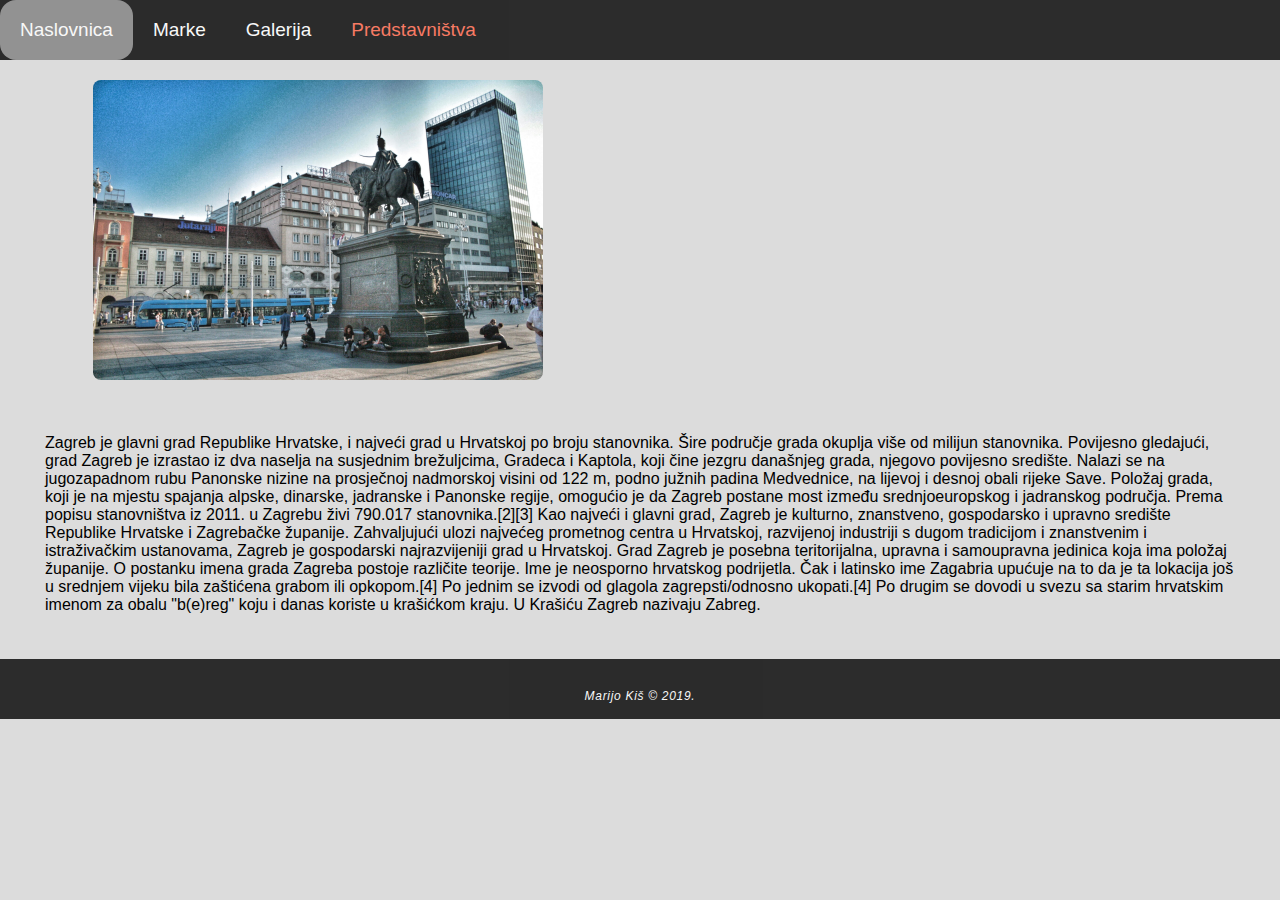
<file: zagreb.html>
<!DOCTYPE html>
<html lang="en">

<head>
    <meta charset="UTF-8">
    <meta name="viewport" content="width=device-width, initial-scale=1.0">
    <meta http-equiv="X-UA-Compatible" content="ie=edge">
    <title>Deutsche Automobile</title>
    <link rel="stylesheet" href="styles/navbar.css">
    <link rel="stylesheet" href="styles/template.css">
    <link rel="stylesheet" href="styles/gradovi.css">
</head>

<body>

    <nav>
        <ul>
            <li><a href="index.html">Naslovnica</a></li>
            <li><a href="marke.html">Marke</a>
                <ul>
                    <li><a href="bmw.html">BMW</a></li>
                    <li><a href="mercedesbenz.html">Mercedes-Benz</a></li>
                    <li><a href="volkswagen.html">Volkswagen</a></li>
                </ul>
            </li>
            <li><a href="galerija.html">Galerija</a></li>
            <li><a class="active" href="predstavnistva.html">Predstavništva</a>
                <ul>
                    <li><a href="osijek.html">Osijek</a></li>
                    <li><a>Zagreb</a></li>
                    <li><a href="rijeka.html">Rijeka</a></li>
                    <li><a href="split.html">Split</a></li>
                </ul>
            </li>
        </ul>
    </nav>

    <main>
        <div class="citypic">
            <img src="images/zagreb1.jpg" alt="Zagreb">
        </div>
        <div class="karta">
            <iframe
                src="https://www.google.com/maps/embed?pb=!1m18!1m12!1m3!1d177891.01204281152!2d15.824245786258373!3d45.840349557379646!2m3!1f0!2f0!3f0!3m2!1i1024!2i768!4f13.1!3m3!1m2!1s0x4765d692c902cc39%3A0x3a45249628fbc28a!2sZagreb!5e0!3m2!1shr!2shr!4v1553180027499"
                width="400" height="300" frameborder="0" style="border:0" allowfullscreen></iframe>
        </div>
        <div class="about">
            <p>
                Zagreb je glavni grad Republike Hrvatske, i najveći grad u Hrvatskoj po broju stanovnika. Šire područje
                grada okuplja više od milijun stanovnika. Povijesno gledajući, grad Zagreb je izrastao iz dva naselja na
                susjednim brežuljcima, Gradeca i Kaptola, koji čine jezgru današnjeg grada, njegovo povijesno središte.
                Nalazi se na jugozapadnom rubu Panonske nizine na prosječnoj nadmorskoj visini od 122 m, podno južnih
                padina Medvednice, na lijevoj i desnoj obali rijeke Save. Položaj grada, koji je na mjestu spajanja
                alpske, dinarske, jadranske i Panonske regije, omogućio je da Zagreb postane most između
                srednjoeuropskog i jadranskog područja.

                Prema popisu stanovništva iz 2011. u Zagrebu živi 790.017 stanovnika.[2][3] Kao najveći i glavni grad,
                Zagreb je kulturno, znanstveno, gospodarsko i upravno središte Republike Hrvatske i Zagrebačke županije.
                Zahvaljujući ulozi najvećeg prometnog centra u Hrvatskoj, razvijenoj industriji s dugom tradicijom i
                znanstvenim i istraživačkim ustanovama, Zagreb je gospodarski najrazvijeniji grad u Hrvatskoj.

                Grad Zagreb je posebna teritorijalna, upravna i samoupravna jedinica koja ima položaj županije.
                O postanku imena grada Zagreba postoje različite teorije. Ime je neosporno hrvatskog podrijetla. Čak i
                latinsko ime Zagabria upućuje na to da je ta lokacija još u srednjem vijeku bila zaštićena grabom ili
                opkopom.[4]

                Po jednim se izvodi od glagola zagrepsti/odnosno ukopati.[4] Po drugim se dovodi u svezu sa starim
                hrvatskim imenom za obalu "b(e)reg" koju i danas koriste u krašićkom kraju. U Krašiću Zagreb nazivaju
                Zabreg.
            </p>
        </div>
    </main>

    <footer>
        <p class="footer_txt">Marijo Kiš © 2019.</p>
    </footer>

</body>

</html>
</file>
<file: styles/navbar.css>
nav{
    width: 100%;
    height: 60px;
    background-color: black;
    opacity: .8;
    z-index: 9999;
}

nav ul{
    float: left;
}

nav ul li{
    float: left;
    list-style: none;
    position: relative;
}

nav ul li:hover{
    background-color: gray;
    border-radius: 16px;
}

nav ul li a{
    display: block;
    font-family: 'Trebuchet MS', 'Lucida Sans Unicode', 'Lucida Grande', 'Lucida Sans', Arial, sans-serif;
    color:white;
    font-size: 19px;
    padding: 19px 20px;
    text-decoration: none;
}

nav ul li ul{
    display: none;
    position: absolute;
    background-color: #000;
}

nav ul li:hover ul{
    display: block;
    z-index: 9999;
    border-bottom-left-radius: 16px;
    border-bottom-right-radius: 16px;
}

nav ul li ul li {
    width: 190px;
    border-radius: 16px;
}

nav ul li ul li a{
    padding: 8px 14px;
}

nav ul li ul li a:hover{
    background-color: gray;
    border-radius: 16px;
}

.active{
    color: tomato;
}



@media screen and (max-width: 600px){
    nav{
        height: 120px;
    }
}
</file>
<file: styles/template.css>
*{
    margin: 0px;
    padding: 0px;
}

html,body{
    background-color: gainsboro;
    height: 100%;
    width: 100%;
}

.footer_txt{
    font-size: 12px;
    text-align: center;
    color: white;
    position: relative;
    top: 50%;
    font-family: 'Trebuchet MS', 'Lucida Sans Unicode', 'Lucida Grande', 'Lucida Sans', Arial, sans-serif;
    letter-spacing: 0.7px;
    font-style: italic;
}
</file>
<file: styles/index.css>
.parallax_bmw { 
    background-image: url(bmw_parallax.jpg);
    height: 700px; 
    background-attachment: fixed;
    background-position: center;
    background-repeat: no-repeat;
    background-size: cover;
  }

  .parallax_mb { 
    background-image: url(mb_parallax.jpg);
    height: 700px; 
    background-attachment: fixed;
    background-position: center;
    background-repeat: no-repeat;
    background-size: cover;
  }

  .parallax_vw { 
    background-image: url(vw_parallax.jpg);
    height: 700px; 
    background-attachment: fixed;
    background-position: center;
    background-repeat: no-repeat;
    background-size: cover;
  }

  .parallax_txt{
      background-color: bisque;
      padding: 50px;
      font-size: 16px;
      font-family: 'Trebuchet MS', 'Lucida Sans Unicode', 'Lucida Grande', 'Lucida Sans', Arial, sans-serif;
  }

  .on_parallax_txt{
    font-size: 50px;
    font-family: 'Trebuchet MS', 'Lucida Sans Unicode', 'Lucida Grande', 'Lucida Sans', Arial, sans-serif;
    text-align: center;
    top: 50%;
    position: relative;
    color: whitesmoke;
    font-style: oblique;
    animation-name: example;
    animation-duration: 1s;
  }

  @keyframes example {
    0%{opacity: 0.0; font-size: 0px;}
    10%{opacity: 0.1; font-size: 5px;}
    20%{opacity: 0.2; font-size: 10px;}
    30%{opacity: 0.3; font-size: 15px;}
    40%{opacity: 0.4; font-size: 20px;}
    50%{opacity: 0.5; font-size: 25px;}
    60%{opacity: 0.6; font-size: 30px;}
    70%{opacity: 0.7; font-size: 35px;}
    80%{opacity: 0.8; font-size: 40px;}
    90%{opacity: 0.9; font-size: 45px;}
    100%{opacity: 1; font-size: 50px;}
  }

  footer{
    width: 100%;
    height: 60px;
    background-color: black;
    opacity: .8;
    z-index: 9999;
  }
</file>
<file: styles/slideshow.css>
img{
    width: 770px;
    height: 420px;
    position: relative;

    z-index: 1000px;
}

.slideshow-container{
    width: 770px;
    height: 420px;
    overflow: hidden;
    position: relative;
    background-color: #fff;
    border-radius: 16px;

    z-index: 1000px;
}

.slideshow-container #image1{
    background-size: cover;
    background-position: center;
    background-repeat: no-repeat;
}

.slideshow-container #image2{
    background-size: cover;
    background-position: center;
    background-repeat: no-repeat;
}

.slideshow-container #image3{
    background-size: cover;
    background-position: center;
    background-repeat: no-repeat;
}

.slideshow-container .mySlides{
    width: 100%;
    height: 100%;
    position: absolute;
    top: 0px;
    transition: all ease-in-out 1000ms;
    -webkit-transition: all ease-in-out 500ms;
    -moz-transition: all ease-in-out 500ms;
    -o-transition: all ease-in-out 500ms;
}
</file>
<file: styles/bmv.css>
main{
    display: grid;
    grid-template-columns: 1 fr 3fr 1 fr;
    grid-template-rows: minmax(100px, auto);
}

.slideshow-container{
    grid-column: 2;
    grid-row: 1;
}
</file>
<file: styles/galerija.css>
.grid-container{
    display: grid;
    grid-template-columns: repeat(4,1fr);
    grid-auto-rows: minmax(100px,auto);
    grid-gap: 10px;
}

.grid-box1{
    grid-column: 1/3;
    grid-row: 1/3;
}

.grid-box2{
    grid-column: 3;
    grid-row: 1;
}

.grid-box3{
    grid-column: 4;
    grid-row: 1;
}

.grid-box4{
    grid-column: 1/3;
    grid-row: 4/6;
}

.grid-box5{
    grid-column: 1;
    grid-row: 3;
}

.grid-box6{
    grid-column: 2;
    grid-row: 3;
}

.grid-box7{
    grid-column: 4;
    grid-row: 2;
}

.grid-box8{
    grid-column: 3;
    grid-row: 2;
}

.grid-box9{
    grid-column: 3/5;
    grid-row: 3/5;
}

.grid-box10{
    grid-column: 3;
    grid-row: 5;
}

.grid-box11{
    grid-column: 4;
    grid-row: 5;
}

img{
    max-width: 100%;
    max-height: auto;
    border-radius: 16px;
}

footer{
    width: 100%;
    height: 60px;
    background-color: black;
    opacity: .8;
    z-index: 9999;
}



@media screen and (max-width: 900px){
    .grid-container{
        display: inline;
    }
    img{
        padding:0px;
        margin:0px;
        margin-top: 10px;
        margin-bottom: 10px;
        max-width: 100%;
        max-height: auto;
        border-radius: 16px;
    }
}
</file>
<file: styles/marke.css>
img{
    height: 300px;
    width: 300px;
    border-radius: 16px;
}

main{
    top: 90px;
    border-radius: 16px;
    display: grid;
    grid-template-columns: 1fr 1fr 1fr;
    grid-auto-rows: minmax(100px, auto);
    grid-gap: 30px;
    font-family: 'Franklin Gothic Medium', 'Arial Narrow', Arial, sans-serif;
    font-size: 25px;
}

.mark1{
    margin-top: 30px;
    grid-column: 1;
    grid-row: 1;
    text-align: center;
    margin-bottom: 30px;
}

.mark2{
    margin-top: 30px;
    grid-column: 2;
    grid-row: 1;
    text-align: center;
    margin-bottom: 30px;
}

.mark3{
    margin-top: 30px;
    grid-column: 3;
    grid-row: 1;
    text-align: center;
    margin-bottom: 30px;
}

footer{
    width: 100%;
    height: 60px;
    background-color: black;
    opacity: .8;
    z-index: 9999;
    position: absolute;
    bottom: 0px;
}

@media screen and (max-width: 900px){
   main{
       display: inline;
   }
   footer{
       position: relative;
   }
}
</file>
<file: styles/gradovi.css>
main{
    display: grid;
    grid-template-columns: repeat(2,1fr);
    grid-auto-rows: minmax(100px,auto);
    grid-gap: 10px;
}

img{
    width: 450px;
    height: 300px;
    border-radius: 8px;
}

.citypic{
    grid-column: 1;
    grid-row: 1;
    padding: 20px;
    text-align: center;
}

.karta{
    grid-column: 2;
    grid-row: 1;
    padding: 20px;
    text-align: center;
}

.about{
    grid-column: 1/3;
    grid-row: 2;
    padding: 20px;
    margin-left: 25px;
    margin-right: 25px;
    margin-bottom: 25px;
}

p{
    font-family: 'Trebuchet MS', 'Lucida Sans Unicode', 'Lucida Grande', 'Lucida Sans', Arial, sans-serif;
    font-size: 16px;
}

footer{
    width: 100%;
    height: 60px;
    background-color: black;
    opacity: .8;
    z-index: 9999;
}
</file>
<file: styles/predstavnistva.css>
.container{
    display: grid;
    grid-template-columns: repeat(2,1fr);
    grid-auto-rows: minmax(100px,auto);
    grid-gap: 10px;
}

img{
    width: 40%;
    height: 40%;
    border-radius: 16px;
}

p{
    font-family: 'Trebuchet MS', 'Lucida Sans Unicode', 'Lucida Grande', 'Lucida Sans', Arial, sans-serif;
    font-size: 20px;
}

.divosijek{
    grid-column: 1;
    grid-row: 1;
    text-align: center;
    padding: 20px;
}

.divzagreb{
    grid-column: 2;
    grid-row: 1;
    text-align: center;
    padding: 20px;
}

.divrijeka{
    grid-column: 1;
    grid-row: 2;
    text-align: center;
    padding: 20px;
}

.divsplit{
    grid-column: 2;
    grid-row: 2;
    text-align: center;
    padding: 20px;
}

footer{
    width: 100%;
    height: 60px;
    background-color: black;
    opacity: .8;
    z-index: 9999;
    position: absolute;
    bottom: 0px;
}
</file>
